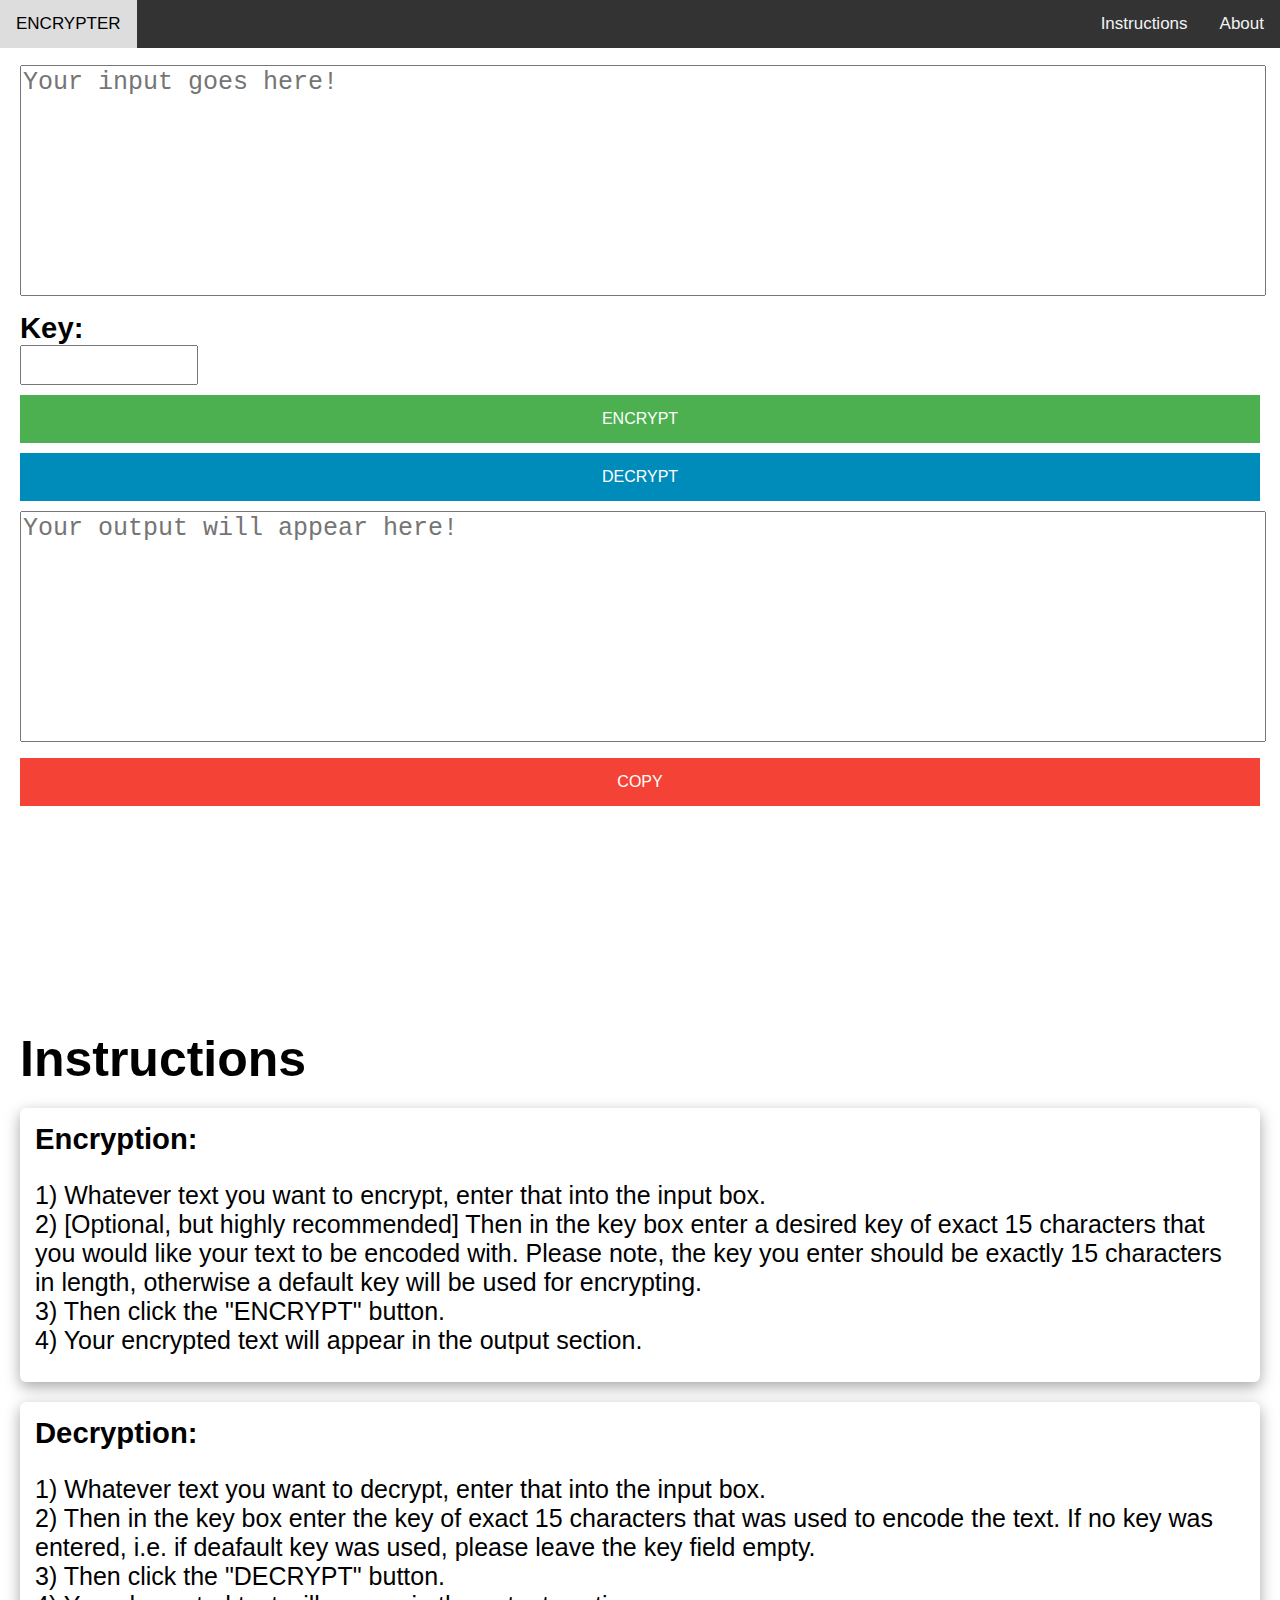
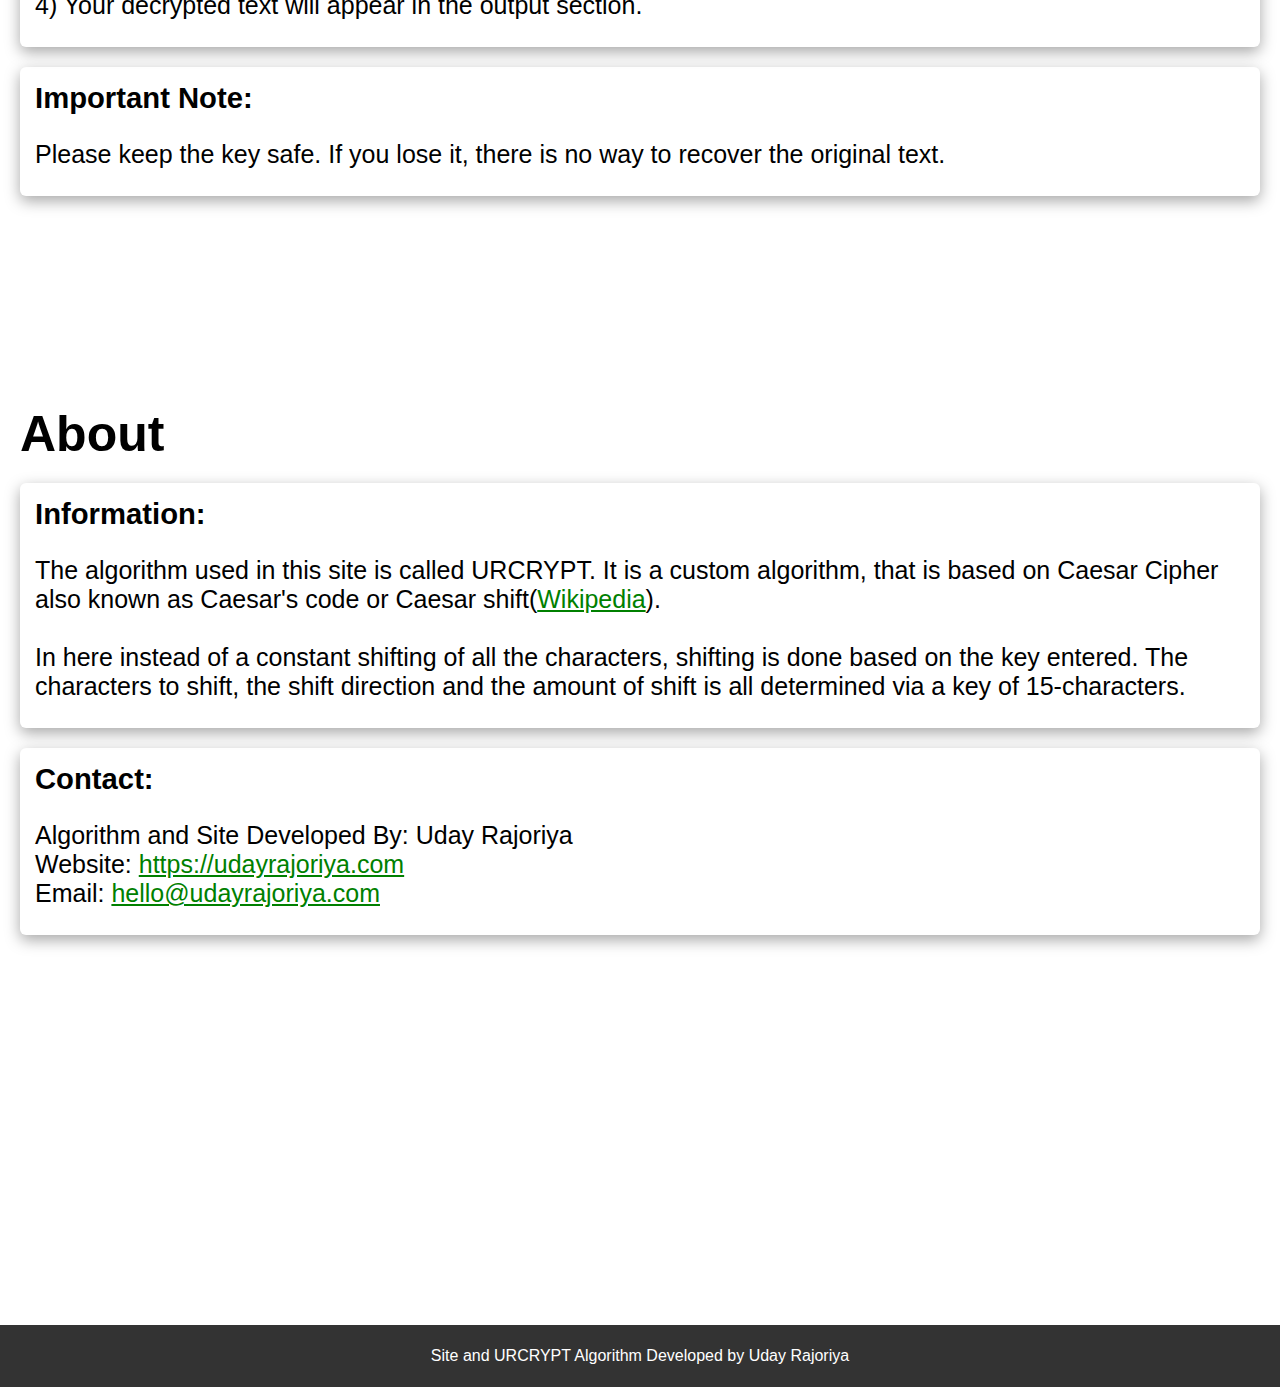
<file: encrypter/index.html>
<!DOCTYPE html>
<html>
<head>
  <title>ENCRYPTER by Uday Rajoriya</title>
  <meta name="viewport" content="width=device-width, initial-scale=1">
  <link rel="stylesheet" href="style.css">
  <script src="urcrypt.js"></script>
</head>
<body>
	<script src="https://ajax.googleapis.com/ajax/libs/jquery/1.11.0/jquery.min.js"> 
  </script>
  <div class="nav">
      <a href="#" id="logo">ENCRYPTER</a>
      <a href="#about">About</a>
      <a href="#instructions">Instructions</a>        
  </div>
  
  <section id="urcrypt">
  	<div class="main">
      <textarea id='input' placeholder="Your input goes here!"></textarea>
      <br>
      <h3>Key:</h3>
      <input type="password" id="key" maxlength="15">
      <br>
      <button id="button" class="button enc" onclick="btnEncryptClick()">ENCRYPT</button>
      <br>
      <button id="button" class="button dec" onclick="btnDecryptClick()">DECRYPT</button>
      <br>
      <textarea id='output' readonly="readonly" placeholder="Your output will appear here!"></textarea>
      <br>
      <button id="button" class="button cpy" onclick="btnCopy()">COPY</button>
  	</div>
  </section>
  <section id="instructions">
    <h1>Instructions</h1>
    <div class="content">
      <div class="inst">
        <h3>Encryption:</h3>
        <p>
          1) Whatever text you want to encrypt, enter that into the input box.
          <br>
          2) [Optional, but highly recommended] Then in the key box enter a desired key of exact 15 characters that you would like your text to be encoded with. Please note, the key you enter should be exactly 15 characters in length, otherwise a default key will be used for encrypting.
          <br>
          3) Then click the "ENCRYPT" button.
          <br>
          4) Your encrypted text will appear in the output section.
        </p>
      </div>
      <div class="inst">
        <h3>Decryption:</h3>
        <p>
          1) Whatever text you want to decrypt, enter that into the input box.
          <br>
          2) Then in the key box enter the key of exact 15 characters that was used to encode the text. If no key was entered, i.e. if deafault key was used, please leave the key field empty.
          <br>
          3) Then click the "DECRYPT" button.
          <br>
          4) Your decrypted text will appear in the output section.
        </p>
      </div>
      <div class="inst">
        <h3>Important Note:</h3>
        <p>
          Please keep the key safe. If you lose it, there is no way to recover the original text.
        </p>
      </div>
    </div>
  </section>
  
  <section id="about">
    <div class="content">
      <h1>About</h1>
      <div class="inst">
        <h3>Information:</h3>
        <p>
          The algorithm used in this site is called URCRYPT. It is a custom algorithm, that is based on Caesar Cipher also known as Caesar's code or Caesar shift(<a href="https://en.wikipedia.org/wiki/Caesar_cipher" target="_blank">Wikipedia</a>).
          <br>
          <br>
          In here instead of a constant shifting of all the characters, shifting is done based on the key entered. The characters to shift, the shift direction and the amount of shift is all determined via a key of 15-characters.
        </p>
      </div>
      <div class="inst">
        <h3>Contact:</h3>
        <p>
          Algorithm and Site Developed By: Uday Rajoriya
          <br>
          Website: <a href="https://udayrajoriya.com" target="_blank">https://udayrajoriya.com</a>
          <br>
          Email: <a href="mailto:hello@udayrajoriya.com" target="_blank">hello@udayrajoriya.com</a>
        </p>
      </div>
    </div>
  </section>
<div class="footer">
        <p>Site and URCRYPT Algorithm Developed by Uday Rajoriya</p>
    </div>
    <script type="text/javascript">
        function btnCopy()
        {
          /* Get the text field */
          var copyText = document.getElementById("output");

          /* Select the text field */
          copyText.select();
          copyText.setSelectionRange(0, 99999); /* For mobile devices */

          /* Copy the text inside the text field */
          document.execCommand("copy");
        }
    </script>
</body>
</html>
</file>
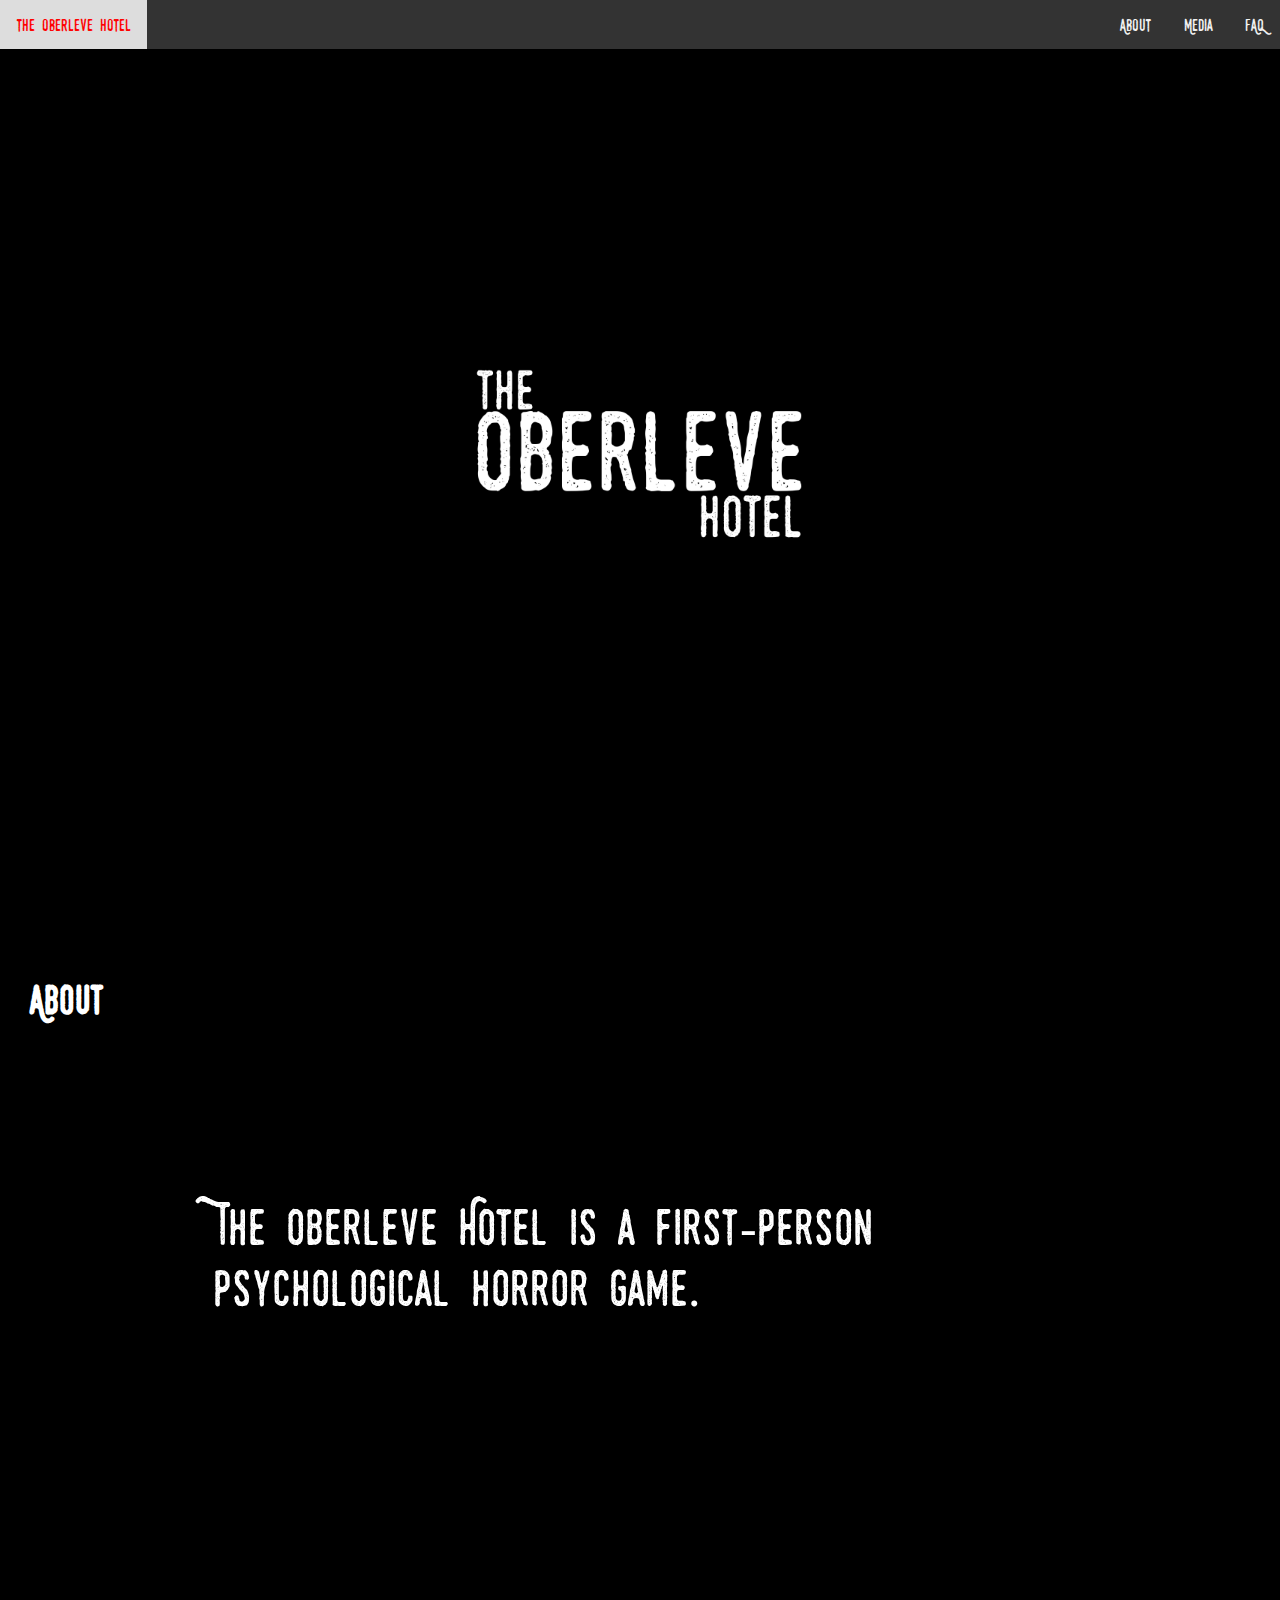
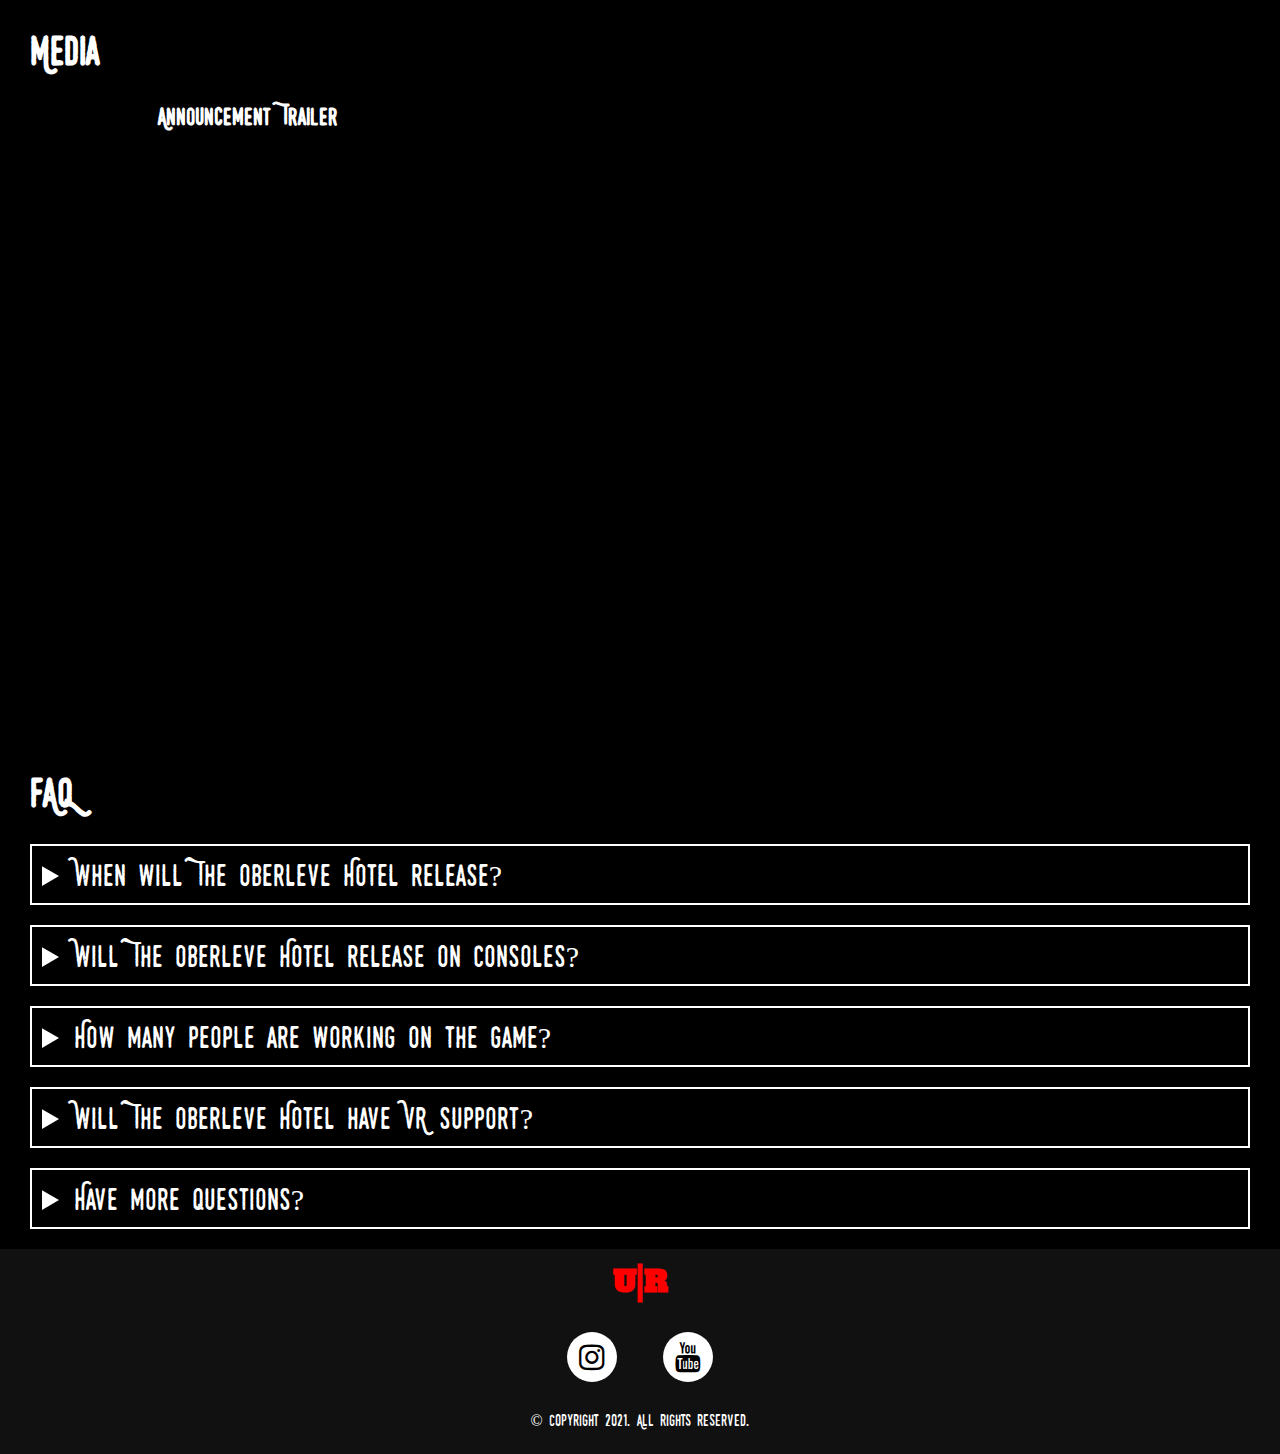
<file: oberleve/index.html>
<!DOCTYPE html>
<html lang="en">
<head>
    <meta charset="UTF-8">
    <meta http-equiv="X-UA-Compatible" content="IE=edge">
    <meta name="viewport" content="width=device-width, initial-scale=1.0">
    <link rel="stylesheet" href="style.css">
    <link rel="stylesheet" href="https://cdnjs.cloudflare.com/ajax/libs/font-awesome/4.7.0/css/font-awesome.min.css">
    <title>The Oberleve Hotel</title>
</head>
<body>
    <div class="topnav" id="myTopnav">
        <a href="#home" class="active">the oberleve hotel</a>
        <a href="#faq" class="navItem">FAQ</a>
        <a href="#media" class="navItem">Media</a>
        <a href="#about" class="navItem">About</a>
        <a href="javascript:void(0);" class="icon" onclick="myFunction()">
          <i class="fa fa-bars"></i>
        </a>
    </div>
    <div class="websiteContent">
        <section id="home">
            <div class="homeContent">
                <img src="assets/oberleve.png">
            </div>
        </section>
        <section id="about">
            <div class="aboutContent">
                <h1>About</h1>
                <div class="aboutText">
                    <p>The Oberleve Hotel is a first-person psychological horror game.</p>
                </div>
            </div>
        </section>
        <section id="media">
            <div class="mediaContent">
                <h1>Media</h1>
                <div class="mediaBlock">
                    <h2>Announcement Trailer</h2>
                    <div class="mediaContainer">
                        <iframe src="https://www.youtube.com/embed/IfCxcpzLFrs" title="The Oberleve Hotel" frameborder="0" allow="accelerometer; autoplay; clipboard-write; encrypted-media; gyroscope; picture-in-picture" allowfullscreen></iframe>
                    </div>
                </div>
            </div>
        </section>
        <section id="faq">
            <div class="faqContent">
                <h1>FAQ</h1>
                <details>
                    <summary>When will The Oberleve Hotel release?</summary>
                    <p>Q4 2022.</p>
                </details>
                <details>
                    <summary>Will The Oberleve Hotel release on consoles?</summary>
                    <p>At the moment only PC release is planned. But, any further update(s) on platform(s) will be reflected here.</p>
                </details>
                <details>
                    <summary>How many people are working on the game?</summary>
                    <p>At the moment only one person is working on the game.</p>
                </details>
                <details>
                    <summary>Will The Oberleve Hotel have VR support?</summary>
                    <p>At the moment there are no plans for VR support.</p>
                </details>
                <details>
                    <summary>Have more questions?</summary>
                    <p>Follow me on Instagram and YouTube to get updated on this project.</p>
                </details>
            </div>      
        </section>
    </div>
    <div class="footer">
        <h1><a href="https://udayrajoriya.com" target="_blank" rel="noopener noreferrer">U|R</a></h1>
        <a href="https://www.instagram.com/udayrajoriya"  target="_blank" rel="noopener noreferrer" class="fa fa-instagram"></a>
        <a href="https://www.youtube.com/channel/UCS_YM8VG2sCn9M3Ugu67q2Q" target="_blank" rel="noopener noreferrer" class="fa fa-youtube"></a>
        <p>© Copyright 2021. All rights reserved.</p>
    </div>
    <script>
        function myFunction() {
          var x = document.getElementById("myTopnav");
          if (x.className === "topnav") {
            x.className += " responsive";
          } else {
            x.className = "topnav";
          }
        }
    </script>
</body>
</html>
</file>
<file: encrypter/style.css>
/*html, body {
    max-width: 100%;
    overflow-x: hidden;
}*/

body
{
  margin: 0px;
  font-family: Tahoma, sans-serif;

}

.nav
{
  overflow: hidden;
  position: fixed;
  top: 0px;
  width: 100%;
  height: 48px;
  background-color: #333;
}

.nav a {
  float: right;
  color: #f2f2f2;
  text-align: center;
  padding: 14px 16px;
  text-decoration: none;
  font-size: 17px;
}

.nav a:hover {
  background-color: #ddd;
  color: black;
}

#logo
{
  float: left;
}

section
{
  padding: 20px;
  padding-top: 55px;

   min-height: 100vh;
  font-size: 25px;
}

h1
{
  margin: 0px;
}

.inst
{
  margin: auto;
  margin-top: 20px;
  padding-left: 15px;
  padding-top: 5px;
  padding-right: 15px;
  padding-bottom: 2px;
  border-radius: 6px;
  box-shadow: rgba(0, 0, 0, 0.35) 0px 5px 15px;
}

button
{
  margin: auto;
  margin-top: 10px;
  width: 100%;
}

.button {
  border: none;
  color: white;
  padding: 15px 32px;
  text-align: center;
  text-decoration: none;
  display: inline-block;
  font-size: 16px;
  cursor: pointer;
  -webkit-transition-duration: 0.4s; /* Safari */
  transition-duration: 0.4s;
}

.enc
{
  background-color: #4CAF50; /* Green */
}

.dec
{
  background-color: #008CBA;
}

.cpy
{
  background-color: #f44336;
}

.button:hover {
  box-shadow: 0 12px 16px 0 rgba(0,0,0,0.24),0 17px 50px 0 rgba(0,0,0,0.19);
}

h3
{
  margin-top: 10px;
  margin-bottom: 0px;
}

#key
{
  font-size: 30px;
  width: 170px;
}

.footer
{
  background-color: #333;
  bottom: 0px;
  color: white;
  text-align: center;
  font-size: 16px;
  padding: 6px 0;
}

textarea {
  margin: auto;
  margin-top: 10px;
   resize: none;
   height: 25vh;
   width: 100%;
   font-size: 25px;
}

.inst a:link {
  color: green;
}

/* visited link */
.inst a:visited {
  color: green;
}

/* mouse over link */
.inst a:hover {
  color: green;
}

/* selected link */
.inst a:active {
  color: green;
}
</file>
<file: oberleve/style.css>
@font-face
{
    font-family: Monthoers;
    src: url(assets/Monthoers.ttf);
}

@font-face
{
    font-family: Alfa;
    src: url(assets/alfaslabone.ttf);
}

html
{ /* To smoothly scroll to different sections */
    scroll-behavior: smooth;
}

::-webkit-scrollbar {
    width: 20px; /* Remove scrollbar space */
    background: transparent; /* Optional: just make scrollbar invisible */
  }
  /* Optional: show position indicator in red */
  ::-webkit-scrollbar-thumb {
    background: red;
  }

body
{
    font-family: Monthoers;
    margin: 0;
    /*font-family: Arial, Helvetica, sans-serif;*/
    background-color: black;
    color: white;
}

h1
{
    font-size: 40px;
}

a, a:hover, a:active
{
    text-decoration: none;
    color: inherit;
}

.topnav
{
    z-index: 2000;
    overflow: hidden;
    background-color: #333;
    position: fixed;
    width: 100%;
    top: 0;
    right: 0;
}
  
.topnav a
{
    float: right;
    display: block;
    color: #f2f2f2;
    text-align: center;
    padding: 14px 16px;
    text-decoration: none;
    font-size: 17px;
    transition: all 0.5s;
}
  
.topnav a:hover
{
    background-color: #ddd;
    color: black;
}

.navItems
{
    float: right;
}

.topnav a.active
{
    float: left;
    color:#ddd;
    transition: all 0.5s;
}

.topnav a.active:hover
{
    float: left;
    color: red;
}

.topnav .icon
{
    display: none;
}

.sticky
{
    position: fixed;
    top: 0;
    width: 100%;
}

/*Navigation Bar Ends Here*/

/*Home Section Starts Here*/

.homeContent
{
    height: 100vh;
}

.homeContent img
{
    width: 60%;
    max-width: 100%;
    margin: 0;
    position: absolute;
    top: 50%;
    left: 50%;
    transform: translate(-50%, -50%);
}

/*Home Section Ends Here*/

/*Common Section Starts Here*/
.aboutContent, .mediaContent, .faqContent
{
    padding-top: 48px;
}
/*Common Section Ends Here*/

/*About Section Starts Here*/

.aboutText p
{
    padding: 15%;
    padding-top: 10%;
    font-size: 50px;
}

/*About Section Ends Here*/

/**/

.mediaBlock
{
    padding-right:10vw;
    padding-left:10vw;
}

.mediaContainer
{
    overflow: hidden;
    padding-top: 56.25%; /* 16:9 */
    position: relative;
}

.mediaContainer h2
{
    margin: 0px;
}

.mediaContainer iframe
{
    position: absolute;
	top: 0;
	left: 0;
	width: 100%;
	height: 100%;
}

/**/

details
{
    margin-bottom: 20px;
}

summary
{
    font-size: 30px;
    padding: 10px;
    border: 2px solid;
}

.faqContent p
{
    font-size: 25px;
    margin-left: 50px;
}

/**/



/**/
@media screen and (max-width: 600px)
{
    .topnav a:not(:first-child)
    {
        display: none;
    }
    .topnav a.icon
    {
        display: block;
    }
    .aboutText p
    {
        padding: 6%;
        font-size: 8vw;
    }

    .topnav.responsive
    {
        position: -webkit-sticky;
        position: sticky;
        top: 0;
        left: 0;
        background-color: rgba(0, 0, 0, 0.8);
    }
    .topnav.responsive .icon
    {
        position: absolute;
        right: 0;
        top: 0;
    }
    .topnav.responsive a
    {
        float: none;
        display: block;
        text-align: left;
    }
    
    .homeContent img
    {
        width: 100%;
        max-width: 100%;
        margin: 0;
        position: absolute;
        top: 50%;
        left: 50%;
        transform: translate(-50%, -50%);
    }
    .mediaBlock
    {
        padding-right:4vw;
        padding-left:4vw;
    }
}

.websiteContent
{
    margin-left: 30px;
    margin-right: 30px;
}

.footer
{
    bottom: 0;
    text-align: center;
    background-color: #111;
    padding-bottom: 8px;
    padding-top: 2px;
}

.footer h1
{
    color: red;
    margin-top: 0px;
    font-family: alfa;
}

.footer a
{
    padding: 10px;
    height: 30px;
    width: 30px;
    text-align: center;
    text-decoration: none;
    border-radius: 50%;
    font-size: 30px;
    margin-bottom: 12px;
    margin-left: 20px;
    margin-right: 20px;
}

/* Style all font awesome icons */

  
  /* Add a hover effect if you want */

.fa
{
    transition: all 0.3s;
}
.fa:hover
{
    color: red;
    opacity: 0.7;
}
  
  /* Set a specific color for each brand */
  
  /* Facebook */
.fa-instagram
{
    background-color: white;
    color: black;
}
  
  /* Twitter */
.fa-youtube
{
    background-color: white;
    color: black;
}
</file>
